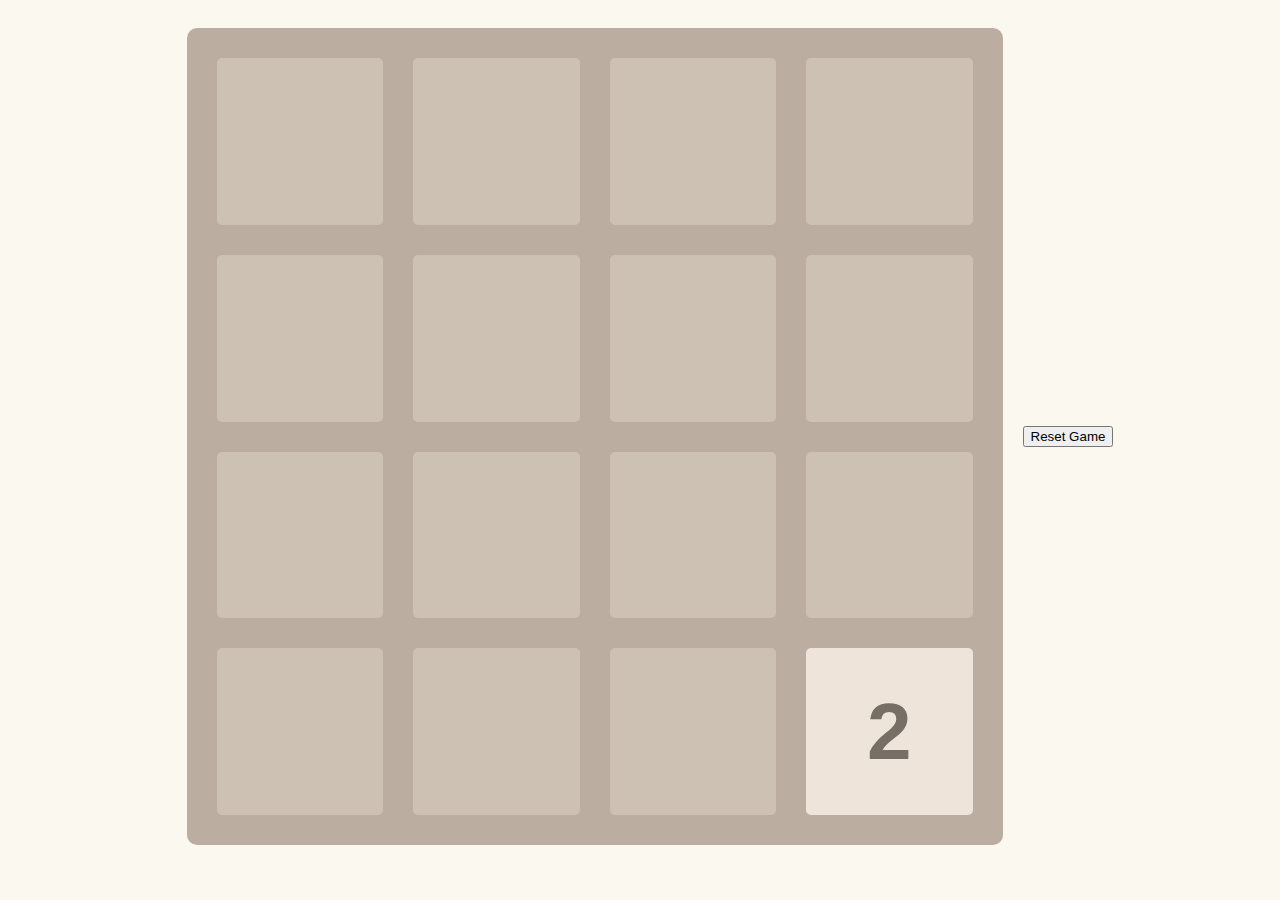
<file: 2048/index.html>
<!DOCTYPE html>
<html lang="en" dir="ltr">
  <head>
    <meta charset="utf-8">
      <title>Slide 2048</title>
      <link rel="stylesheet" href="one.css">
    </head>
    <body>
		<div class="container" id="grid">
			<div class="row">
				<div class="cell"></div>
				<div class="cell"></div>
				<div class="cell"></div>
				<div class="cell"></div>
			</div>
			<div class="row">
				<div class="cell"></div>
				<div class="cell"></div>
				<div class="cell"></div>
				<div class="cell"></div>
			</div>
			<div class="row">
				<div class="cell"></div>
				<div class="cell"></div>
				<div class="cell"></div>
				<div class="cell"></div>
			</div>
			<div class="row">
				<div class="cell"></div>
				<div class="cell"></div>
				<div class="cell"></div>
				<div class="cell"></div>
			</div>
		</div>
		<button id="reset">Reset Game</button>
  	</body>
	<script type="module" src="src/slide.js"></script>
</html>
</file>
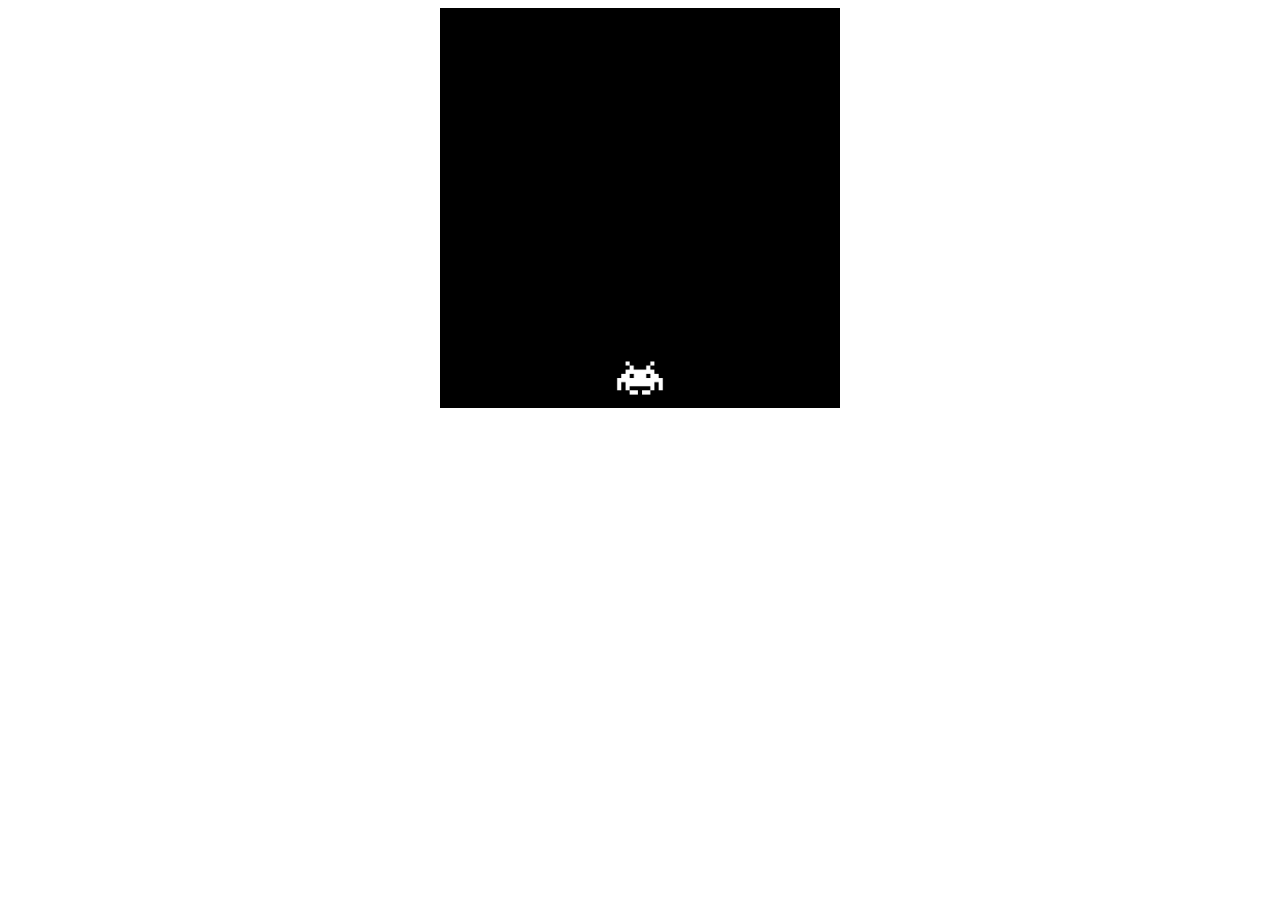
<file: asteroids/index.html>
<!DOCTYPE html>
<html lang="en">
<head>
    <meta charset="UTF-8">
    <title>Document</title>
    <link rel="stylesheet" href="asteroids.css">
</head>
<body>
    <div class="container" id="grid">
        <div class="row">
            <div class="cell"></div>
            <div class="cell"></div>
            <div class="cell"></div>
            <div class="cell"></div>
            <div class="cell"></div>
        </div>
        <div class="row" id="playerRow">
            <div class="cell"></div>
            <div class="cell"></div>
            <div class="cell"></div>
            <div class="cell"></div>
            <div class="cell"></div>
        </div>
    </div>
</body>
<script src="src/script.js"></script>
</html>
</file>
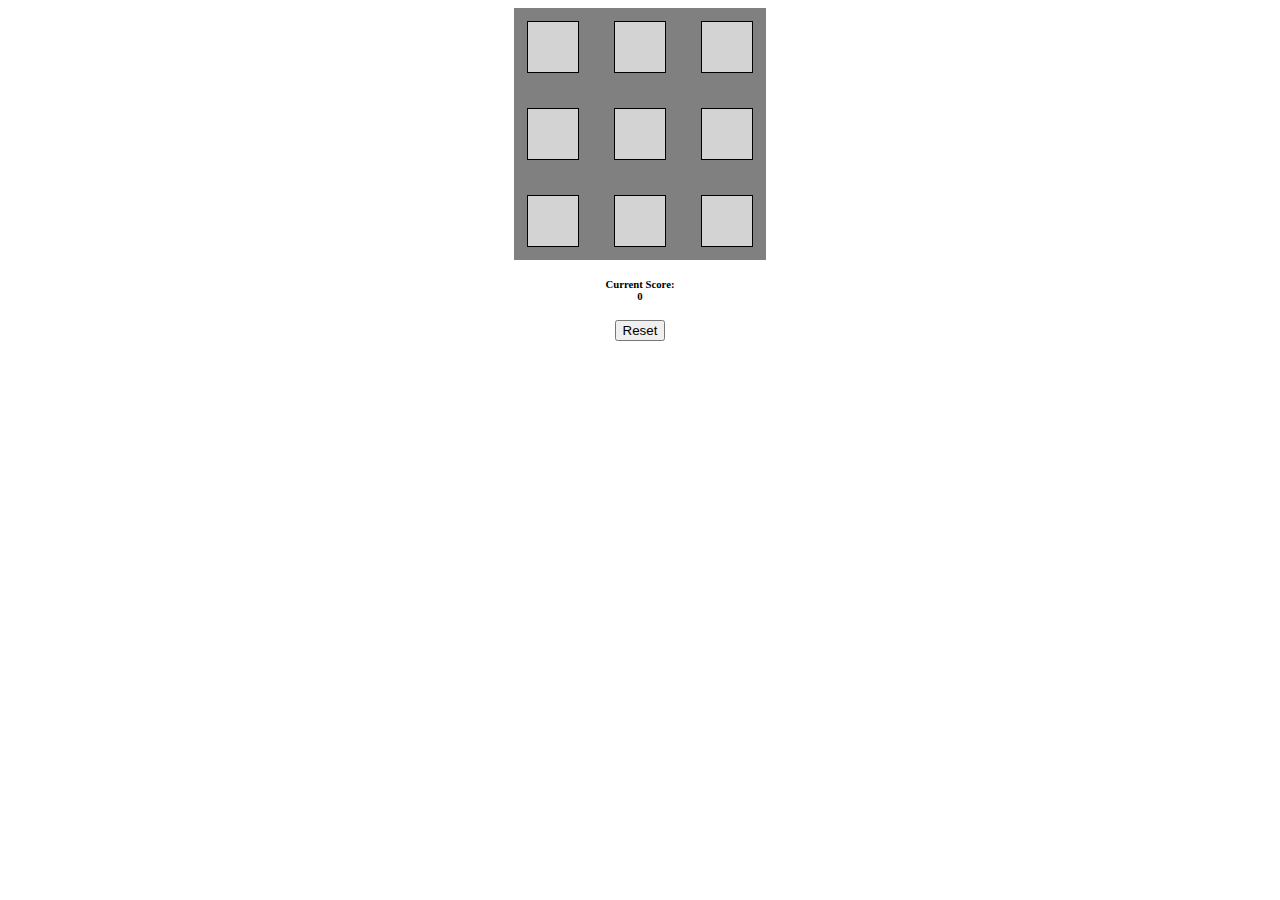
<file: memoryGame/index.html>
<!DOCTYPE html>
<html lang="en">
<head>
    <meta charset="UTF-8">
    <title>Document</title>
    <!-- <link rel="icon" href="http://example.com/favicon.png"> -->
    <link rel="stylesheet" href="memoryGame.css">
</head>
<body>
    <div class="container" id="grid">
        <div class="square"></div>
        <div class="square"></div>
        <div class="square"></div>
        <div class="square"></div>
        <div class="square"></div>
        <div class="square"></div>
        <div class="square"></div>
        <div class="square"></div>
        <div class="square"></div>
    </div>
    <br />
    <h6>Current Score: <h6 id="score">0</h6></h6>
    <br />
    <button id="reset">Reset</button>
</body>
<script src="src/script.js"></script>
</html>
</file>
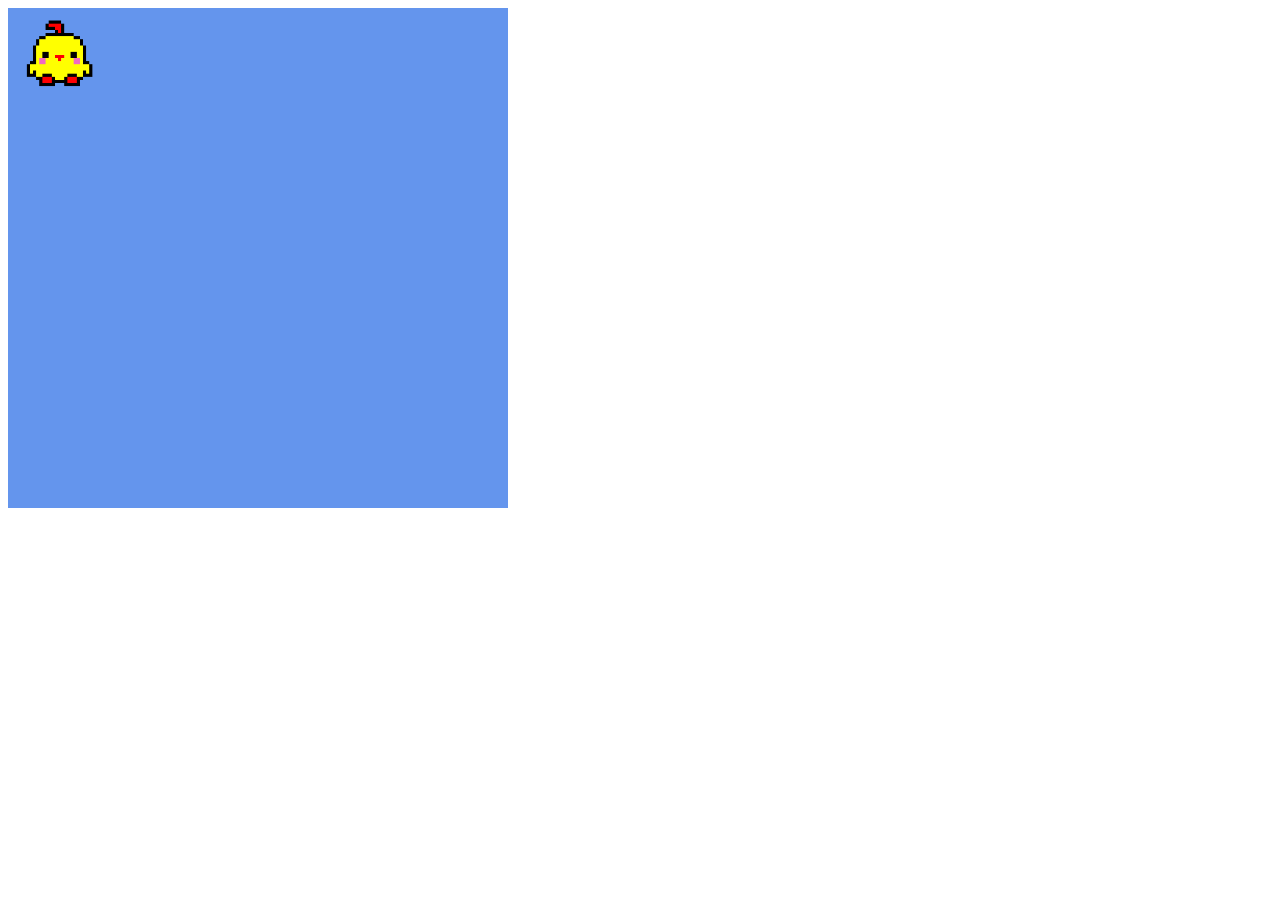
<file: movingBird/index.html>
<!DOCTYPE html>
<html lang="en">
<head>
    <meta charset="UTF-8">
    <title>Document</title>
    <link rel="stylesheet" href="crossyRoad.css">
</head>
<body>
    <div class="container" id="pond">
        <img id="player" src="src/chick.png">
    </div>
    

</body>
<script src="src/script.js"></script>
</html>
</file>
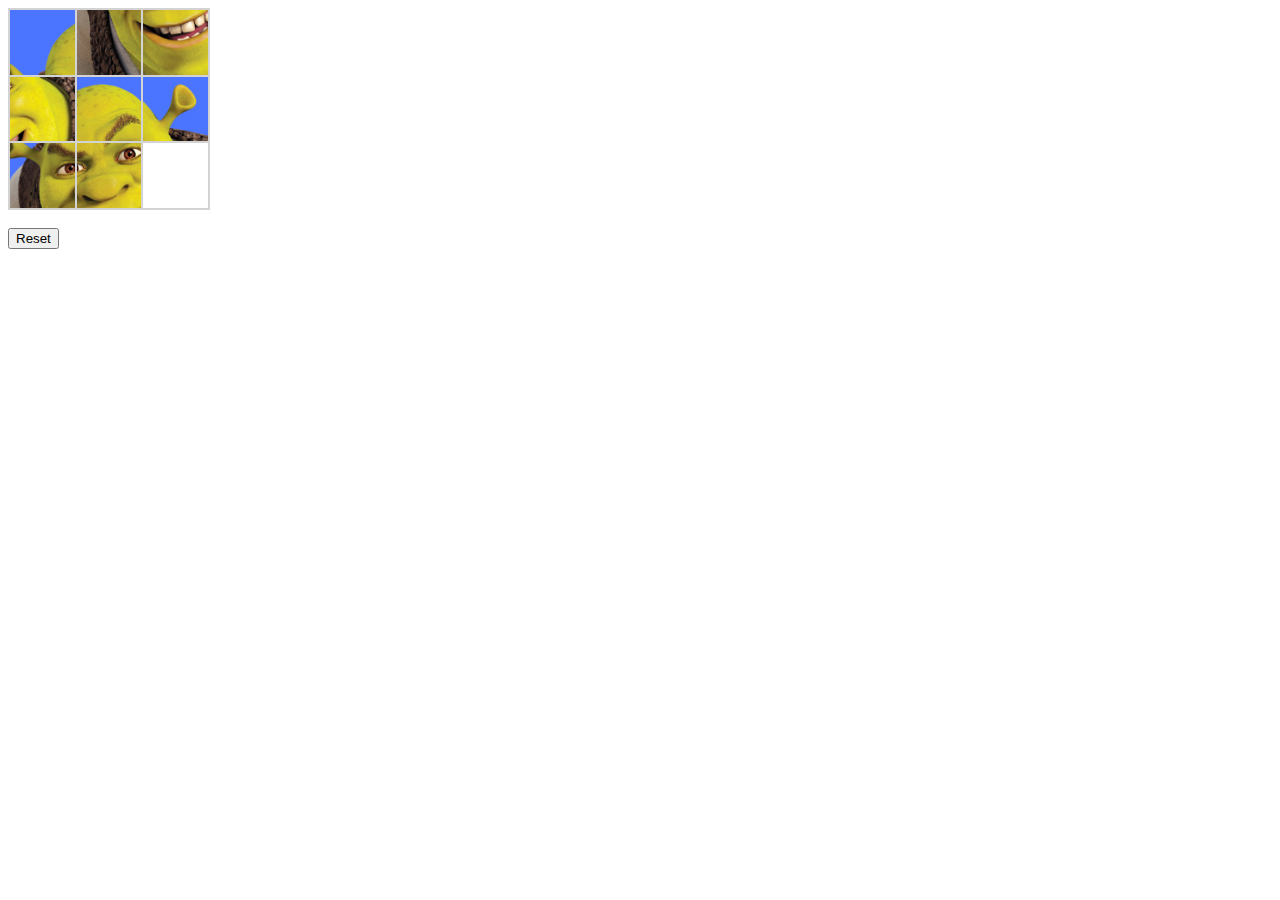
<file: slide/index.html>
<!DOCTYPE html>
<html lang="en">
<head>
    <meta charset="UTF-8">
    <title>Document</title>
    <link rel="stylesheet" href="slide.css">
</head>
<body>
    <div class="grid" id="grid">
        <div class="item"><img src="src/shrek/1.png"></div>
        <div class="item"><img src="src/shrek/1.png"></div>
        <div class="item"><img src="src/shrek/1.png"></div>
        <div class="item"><img src="src/shrek/1.png"></div>
        <div class="item"><img src="src/shrek/1.png"></div>
        <div class="item"><img src="src/shrek/1.png"></div>
        <div class="item"><img src="src/shrek/1.png"></div>
        <div class="item"><img src="src/shrek/1.png"></div>
        <div class="item"></div>
    </div>
    <br />
    <button id="reset">Reset</button>
</body>
<script src="src/script.js"></script>
</html>
</file>
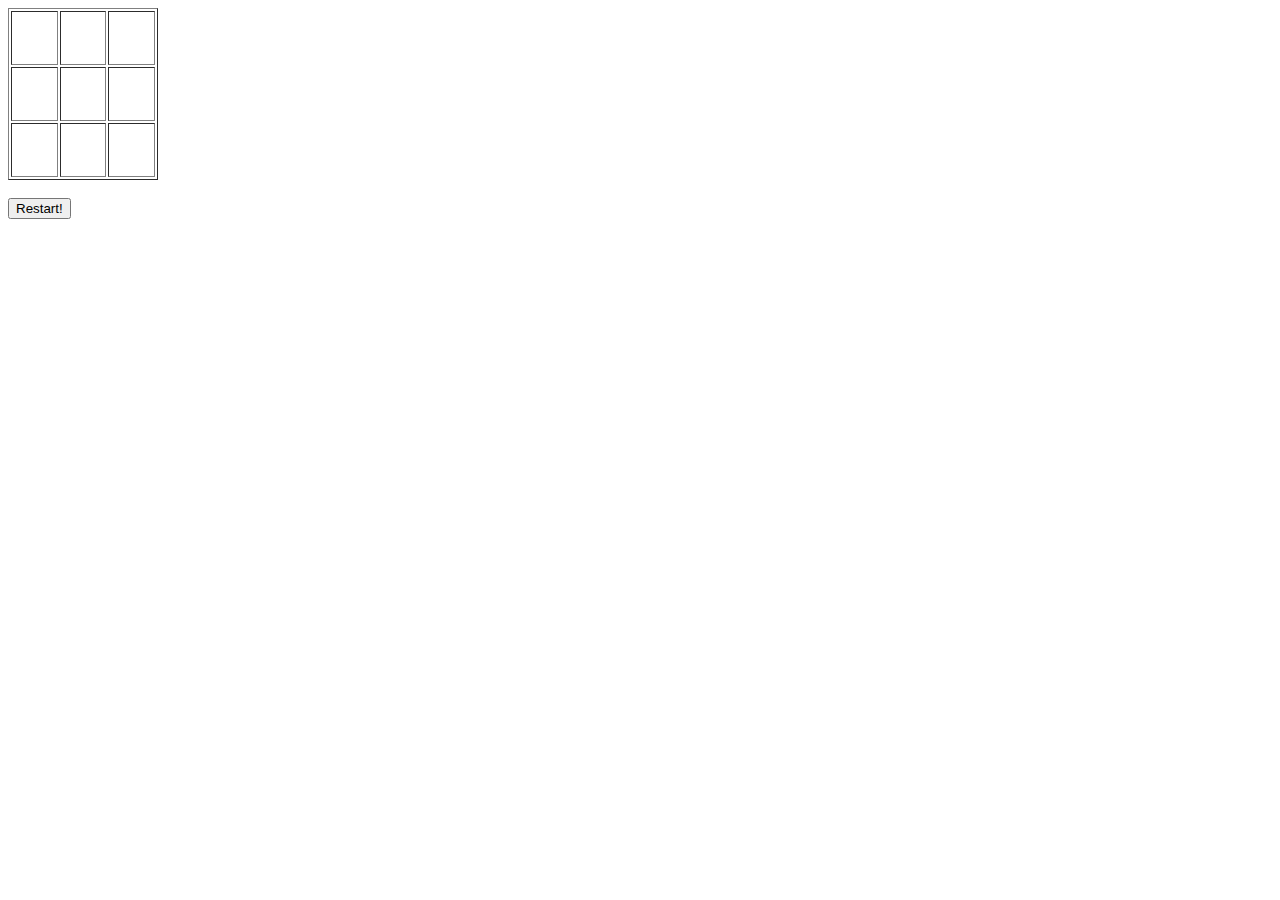
<file: tictactoe/index.html>
<!DOCTYPE html>
<html lang="en">
<head>
    <meta charset="UTF-8">
    <title>Document</title>
    <link rel="stylesheet" href="tictactoe.css">
</head>
<body>
    <table border="1">
        <tbody id="table">
            <tr>
                <td></td>
                <td></td>
                <td></td>
            </tr>
            <tr>
                <td></td>
                <td></td>
                <td></td>
            </tr>
            <tr>
                <td></td>
                <td></td>
                <td></td>
            </tr>
        </tbody>
    </table>
    <br />
    <button id="restart">Restart!</button>
</body>
<script src="src/script.js"></script>
</html>
</file>
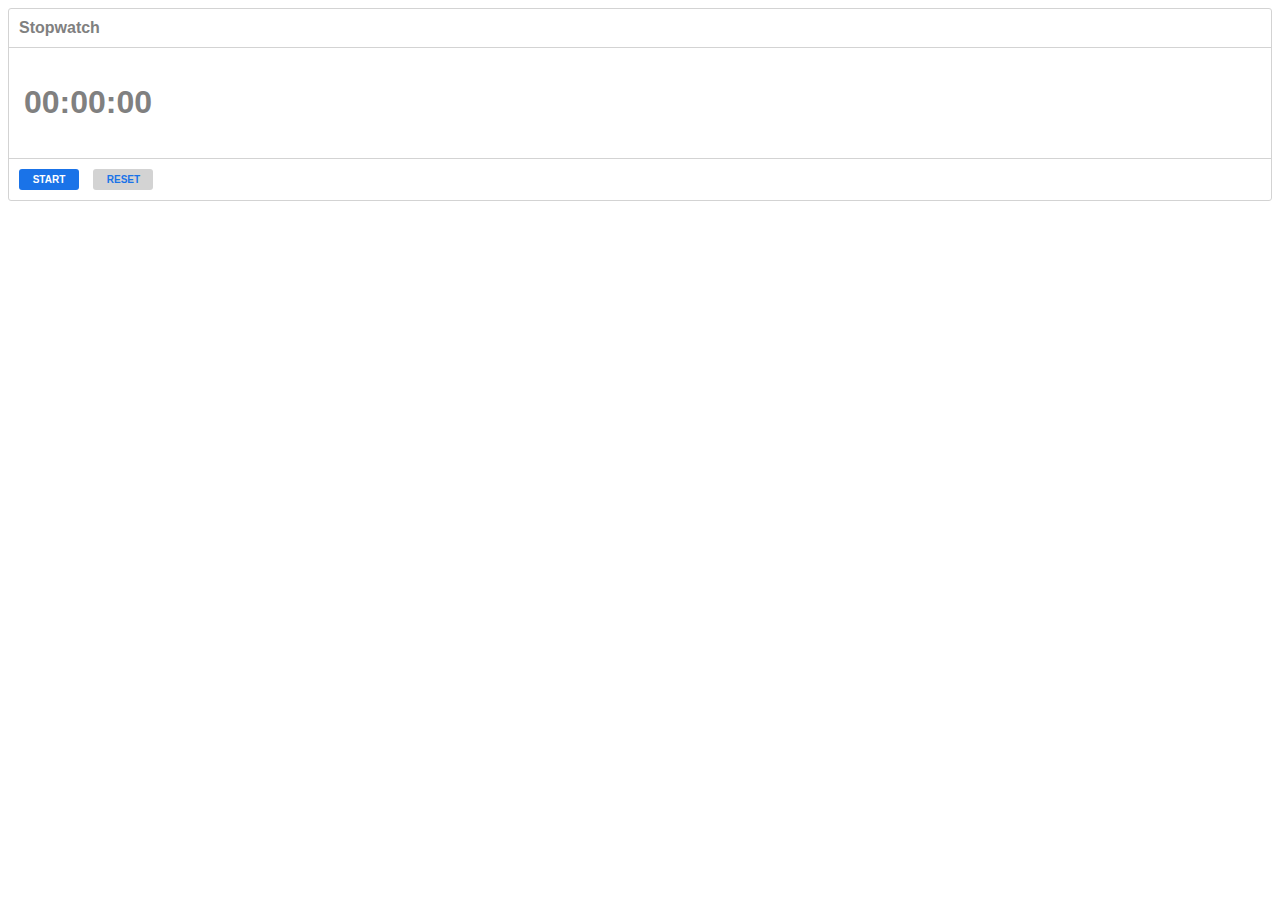
<file: timer/index.html>
<!DOCTYPE html>
<html lang="en">
<head>
    <meta charset="UTF-8">
    <title>Timer</title>
    <link rel="stylesheet" href="timer.css">
</head>
<body>
    <div class="container">
        <div class="header">
            <h4>Stopwatch</h4>
        </div>
        <div class="time">
            <h1 id="time">00:00:00</h1>
        </div>
        <div class="footer">
            <button class="but startBut" id="start">START</button>
            <button class="but resetBut" id="reset">RESET</button>
        </div>
    </div>
    <script src="src/script.js"></script>
</body>
</html>
</file>
<file: 2048/one.css>
body {
  background-color: #faf8ef;
  display: flex;
  justify-content: center;
  align-items: center;
  font-family: Arial;
}

.container {
  margin: 20px;
  background-color: #bbada0;
  height: 787px;
  width: 786px;
  border-radius: 10px 10px;
  display: flex;
  flex-direction: column;
  padding: 15px;
}

.row {
  flex: 1;
  display: flex;
}

.cell {
  flex: 1;
  display: flex;
  background-color: #cdc1b4;
  border-radius: 5px 5px;
  width: 100%;
  height: auto;
  margin: 15px;
  align-items: center;
  justify-content: center;
  font-size: 60pt;
  font-weight: bold;
  color: #776e65;
}

button {
  outline: none;
}
</file>
<file: asteroids/asteroids.css>
body {
    display: flex;
    justify-content: center;
    /* align-items: c; */
}

.container {
    display: flex;
    flex-direction: column;
    height: 400px;
    width: 400px;
}

.row {
    flex: 1;
    display: flex;
}

.cell {
    flex: 1;
    background-color: black;
    display: flex;
    align-items: center;
    justify-content: center;    
}

img { 
    width: 50px;
    height: 50px; 
    object-fit: contain;
}
</file>
<file: memoryGame/memoryGame.css>
body {
    display: flex;
    align-items: center;
    justify-content: center;
    flex-direction: column;
}
.container {
    display: grid;
    grid-template-columns: repeat(3, 1fr);
    grid-template-rows: repeat(3, 1fr);
    height: 250px;
    width: 250px;
    background-color: grey;
    border: 1px solid grey;
    grid-gap: 10px;
    justify-items: center;
    align-items: center;
}

.square {
    border: 1px solid black;
    background-color: lightgray;
    height: 50px;
    width: 50px;
}

#reset {
    /* height: 0px; */
    font-size: smaller;
}

h6 {
    margin: 0px;
}
</file>
<file: movingBird/crossyRoad.css>
#player {
    height: 100px;
    width: 100px;
    position: absolute;
    top: 0;
    left: 0;
}

.container {
    height: 500px;
    width: 500px;
    position: relative;
    background-color: cornflowerblue;
    margin: 0;
}
</file>
<file: slide/slide.css>
.grid {
    display: grid;
    grid-template-columns: repeat(3, 1fr);
    grid-template-rows: repeat(3, 1fr);
    border: 1px solid lightgray;
    height: 200px;
    width: 200px;
}

.item {
    display: flex;
    align-items: center;
    justify-content: center;
    border: 1px solid lightgray;
}

img {
    height: 100%;
    width: 100%;
    object-fit: contain;
}
</file>
<file: tictactoe/tictactoe.css>
td {
    height: 50px;
    width: 50px;
    text-align: center;
}

table {
    height: 150px;
    width: 150px;
}
</file>
<file: timer/timer.css>
.container {
    display: flex;
    border-radius: 3px;
    border: 0.5px solid lightgrey;
    flex-direction: column;
}

body {
    color: gray;
    font-family: Arial, Helvetica, sans-serif;
}

.header {
    flex: 1;
    padding: 10px;
}

.header h4 {
    margin: 0px;
}

.footer {
    flex: 1;
}

.time {
    flex: 2;
    border-top: 0.5px solid lightgrey;
    border-bottom: 0.5px solid lightgrey;
    padding: 15px;
}
/* always clockwise bro */
.but {
    margin: 10px 0px 10px 10px; 
    font-weight: bold;
    border: none;
    font-size: 10px;
    padding: 5px 10px;
    border-radius: 3px;
    width: 60px;
}

.but:hover {
    opacity: 70%;
}

.startBut {
    color: white;
    background-color: #1a73e8;
}

.resetBut {
    color: #1a73e8;
    background-color: lightgrey;
}
</file>
